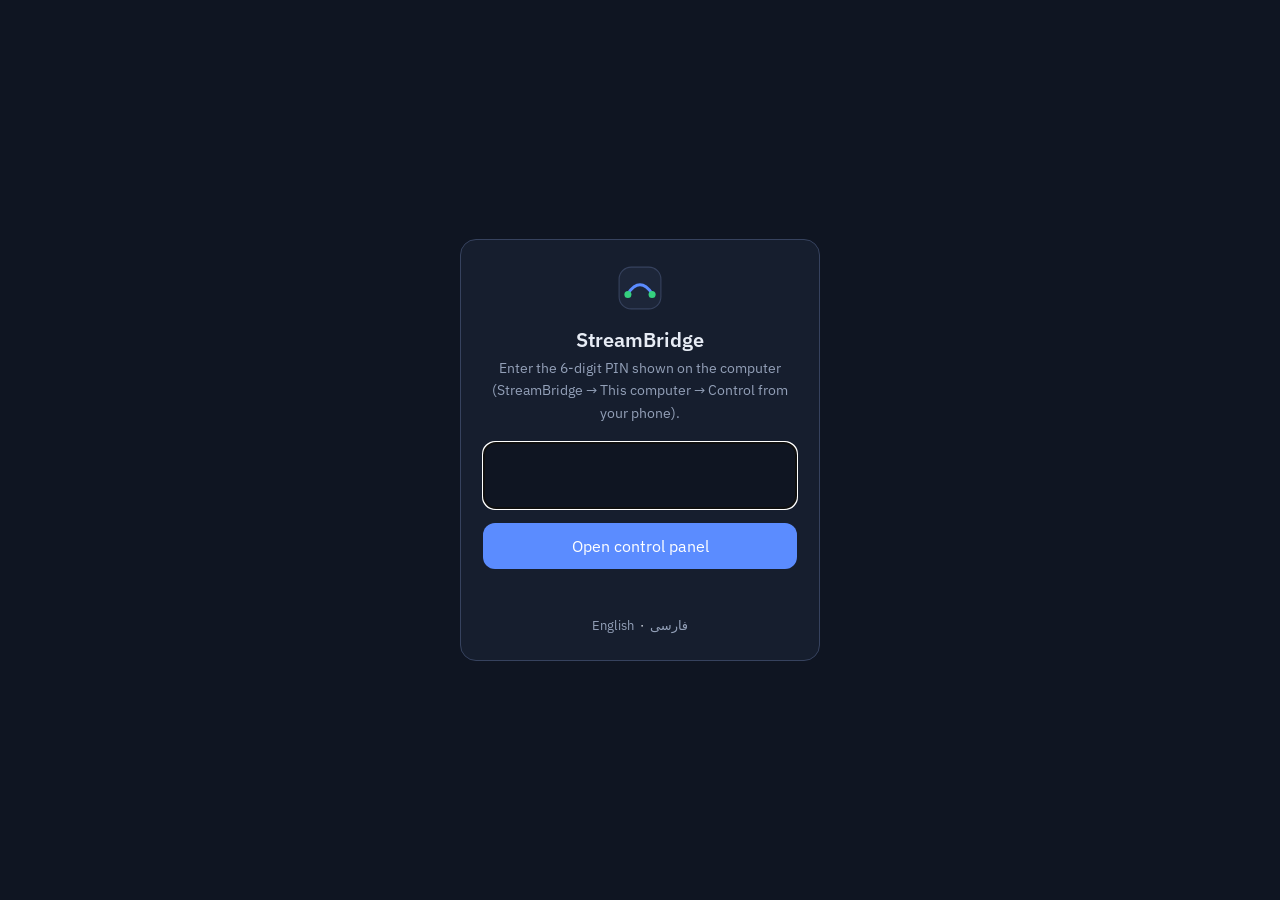
<file: web/login.html>
<!doctype html>
<html lang="en" dir="ltr">
<head>
<meta charset="utf-8">
<meta name="viewport" content="width=device-width, initial-scale=1">
<title>StreamBridge</title>
<link href="https://fonts.googleapis.com/css2?family=IBM+Plex+Mono:wght@600&family=IBM+Plex+Sans+Arabic:wght@400;600&family=IBM+Plex+Sans:wght@400;600&display=swap" rel="stylesheet">
<style>
:root{--bg:#0F1522;--card:#161E2E;--card2:#1D2639;--line:#36425E;--text:#E7ECF5;--muted:#93A0B8;--red:#FF4B4B;--accent:#5B8CFF;--font:"IBM Plex Sans",system-ui,sans-serif}
html[lang="fa"]{--font:"IBM Plex Sans Arabic","IBM Plex Sans",Tahoma,system-ui,sans-serif}
*{box-sizing:border-box}
body{margin:0;min-height:100vh;display:grid;place-items:center;background:var(--bg);color:var(--text);font-family:var(--font);padding:20px}
.card{background:var(--card);border:1px solid var(--line);border-radius:16px;padding:26px 22px;width:100%;max-width:360px;text-align:center}
h1{font-size:20px;margin:12px 0 4px;font-weight:600}
p{color:var(--muted);font-size:14px;margin:0 0 18px;line-height:1.6}
input{width:100%;background:var(--bg);color:var(--text);border:1px solid var(--line);border-radius:12px;padding:14px;font-size:28px;letter-spacing:10px;text-align:center;font-family:"IBM Plex Mono",ui-monospace,Menlo,Consolas,monospace;direction:ltr}
button{width:100%;margin-top:14px;background:var(--accent);color:#fff;border:0;border-radius:12px;padding:13px;font:inherit;font-size:16px;cursor:pointer}
.err{color:var(--red);font-size:14px;min-height:22px;margin-top:10px}
.lang{margin-top:16px;font-size:13px}
.lang a{color:var(--muted);margin:0 6px;cursor:pointer;text-decoration:none}
</style>
</head>
<body>
<div class="card">
  <svg width="44" height="44" viewBox="0 0 40 40" aria-hidden="true"><rect x="1" y="1" width="38" height="38" rx="11" fill="#1D2639" stroke="#36425E"/><path d="M9 25 Q20 9 31 25" fill="none" stroke="#5B8CFF" stroke-width="2.6" stroke-linecap="round"/><circle cx="9" cy="26" r="3.2" fill="#35D07F"/><circle cx="31" cy="26" r="3.2" fill="#35D07F"/></svg>
  <h1>StreamBridge</h1>
  <p id="msg"></p>
  <input id="pin" inputmode="numeric" pattern="[0-9]*" maxlength="6" autocomplete="one-time-code" autofocus>
  <button id="go" onclick="login()"></button>
  <div class="err" id="err"></div>
  <div class="lang"><a onclick="setLang('en')">English</a>·<a onclick="setLang('fa')">فارسی</a></div>
</div>
<script>
const T = {
  en: {msg: "Enter the 6-digit PIN shown on the computer (StreamBridge → This computer → Control from your phone).", go: "Open control panel", wrong: "Wrong PIN. Try again.", locked: "Too many tries. Wait 5 minutes.", empty: "Enter the PIN."},
  fa: {msg: "رمز ۶ رقمی‌ای که روی کامپیوتر نوشته رو وارد کن (StreamBridge ← این کامپیوتر ← کنترل از گوشی).", go: "باز کردن پنل کنترل", wrong: "رمز اشتباهه. دوباره امتحان کن.", locked: "تلاش زیاد بود. ۵ دقیقه صبر کن.", empty: "رمز رو وارد کن."}
};
let lang = (localStorage.getItem("sb_lang") || ((navigator.language || "").startsWith("fa") ? "fa" : "en"));
function setLang(l) {
  lang = l; try { localStorage.setItem("sb_lang", l); } catch (e) {}
  document.documentElement.lang = l; document.documentElement.dir = l === "fa" ? "rtl" : "ltr";
  document.getElementById("msg").textContent = T[l].msg; document.getElementById("go").textContent = T[l].go;
}
async function login() {
  const pin = document.getElementById("pin").value.replace(/\D/g, ""), err = document.getElementById("err");
  if (!pin) { err.textContent = T[lang].empty; return; }
  const r = await (await fetch("/api/login", {method: "POST", headers: {"Content-Type": "application/json", "X-StreamBridge": "1"}, body: JSON.stringify({pin})})).json();
  if (r.ok) { location.href = "/"; return; }
  err.textContent = r.error === "locked" ? T[lang].locked : T[lang].wrong;
  document.getElementById("pin").value = "";
}
document.getElementById("pin").addEventListener("keydown", e => { if (e.key === "Enter") login(); });
setLang(lang);
</script>
</body>
</html>
</file>
